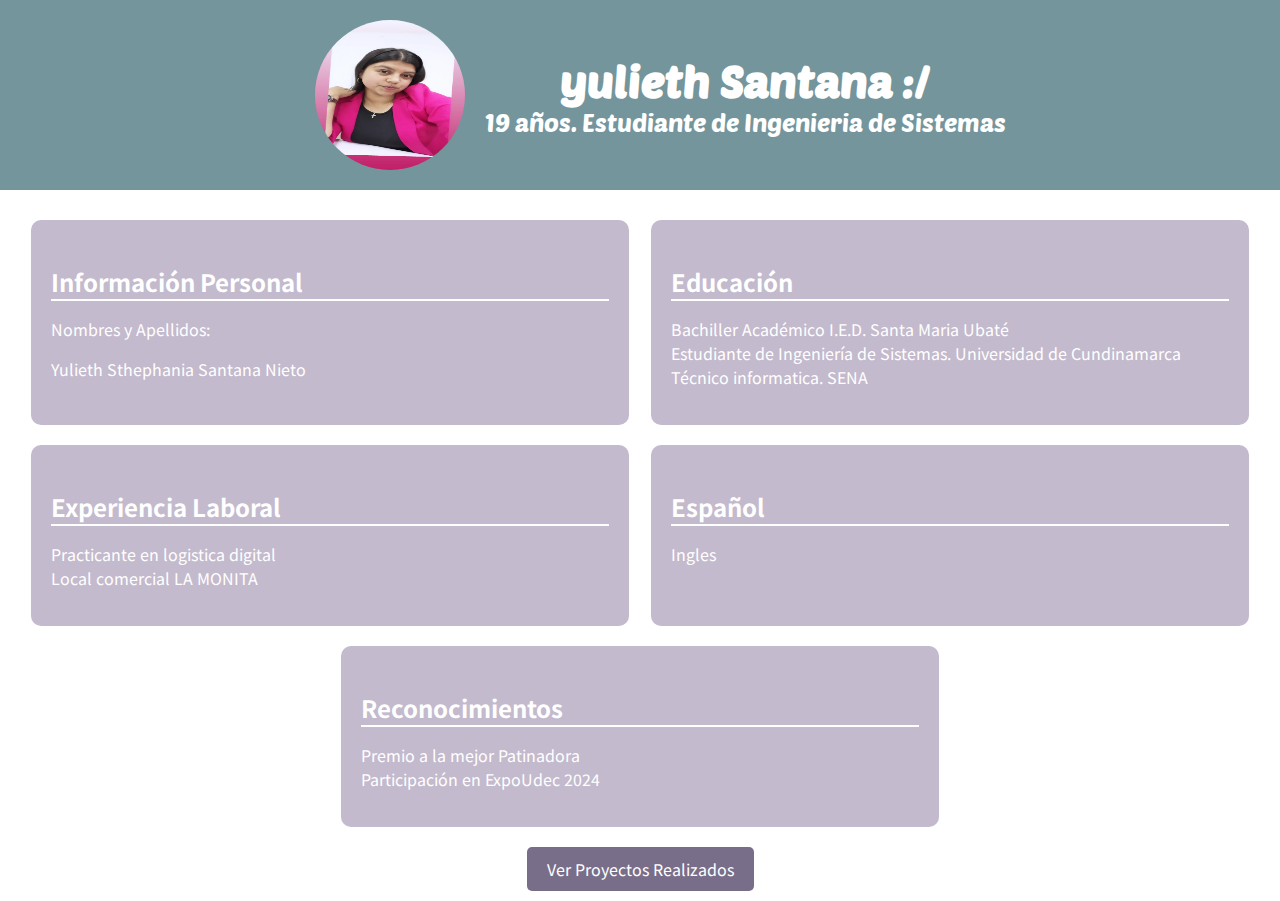
<file: hoja de vida/index.html>
<!DOCTYPE html>
<html lang="es">
  <head>
    <meta charset="UTF-8" />
    <meta name="viewport" content="width=device-width, initial-scale=1.0" />
    <title>Hoja de Vida</title>
    <link rel="stylesheet" href="css/style.css" />
    <link rel="preconnect" href="https://fonts.googleapis.com" />
    <link rel="preconnect" href="https://fonts.gstatic.com" crossorigin />
    <link
      href="https://fonts.googleapis.com/css2?family=Noto+Sans+JP:wght@100..900&family=Poetsen+One&display=swap"
      rel="stylesheet"
    />
  </head>
  <body>
    <div class="header">
      <img src="imagen.jpg" alt="Foto de yulieth santana" class="foto" />
      <div class="content">
        <p class="p-1">yulieth Santana  :/</p>
        <p class="p-2">19 años. Estudiante de Ingenieria de Sistemas</p>
      </div>
    </div>

    <div class="info-section">
      <div class="info">
        <p class="tituloSecInfo">Información Personal</p>
        <p class="tituloInfo">Nombres y Apellidos:</p>
        <p class="contInfo">Yulieth Sthephania Santana Nieto</p>
      </div>

      <div class="info">
        <p class="tituloSecInfo">Educación</p>
        <p class="contInfo">
          Bachiller Académico I.E.D. Santa Maria Ubaté <br />
          Estudiante de Ingeniería de Sistemas. Universidad de Cundinamarca
          <br />
          Técnico informatica. SENA
        </p>
      </div>

      <div class="info">
        <p class="tituloSecInfo">Experiencia Laboral</p>
        <p class="contInfo">
          Practicante en logistica digital <br />
          Local comercial LA MONITA 
        </p>
      </div>

      <div class="info">
        <p class="tituloSecInfo">Español</p>
        <p class="contInfo">Ingles</p>
      </div>
      
      <div class="info">
        <p class="tituloSecInfo">Reconocimientos</p>
        <p class="contInfo">
          Premio a la mejor Patinadora <br />
          Participación en ExpoUdec 2024
        </p>
      </div>
    </div>

    <div class="proyectos">
      <a href="proyectos.html" class="link-proyectos"
        >Ver Proyectos Realizados</a
      >
    </div>
  </body>
</html>
</file>
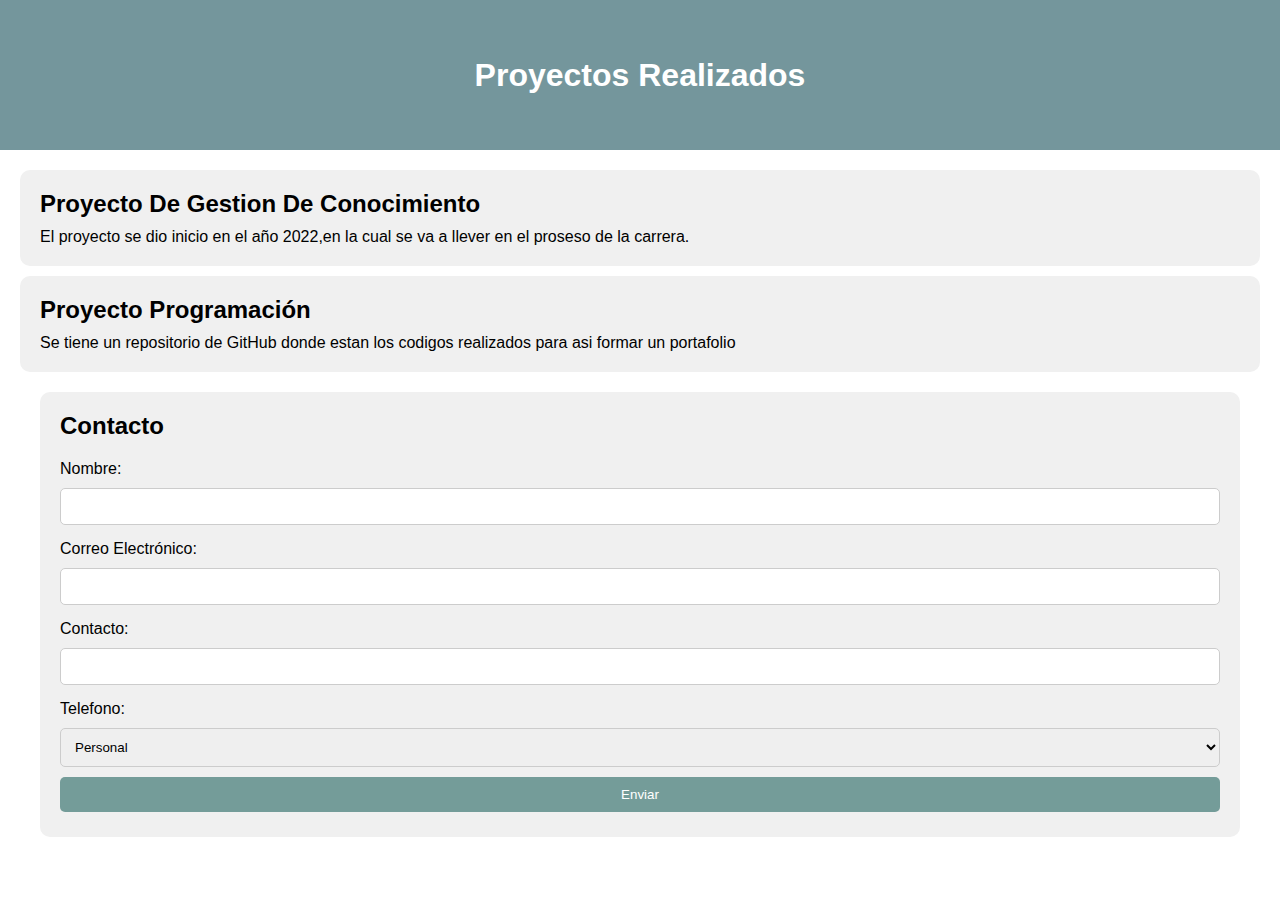
<file: hoja de vida/proyectos.html>
<!DOCTYPE html>
<html lang="es">
  <head>
    <meta charset="UTF-8" />
    <meta name="viewport" content="width=device-width, initial-scale=1.0" />
    <title>Proyectos Realizados</title>
    <link rel="stylesheet" href="css/proyectos.css" />
  </head>
  <body>
    <div class="header">
      <h1>Proyectos Realizados</h1>
    </div>

    <div class="proyectos">
      <div class="proyecto">
        <h2>Proyecto De Gestion De Conocimiento </h2>
        <p>
          El proyecto se dio inicio en el año 2022,en la cual se va a llever en el proseso de la carrera.
        </p>
      </div>
      <div class="proyecto">
        <h2>Proyecto Programación</h2>
        <p>Se tiene un repositorio de GitHub donde estan los codigos realizados para asi formar un portafolio </p>
      </div>
      
    <div class="formulario">
      <h2>Contacto</h2>
      <form>
        <label for="nombre">Nombre:</label>
        <input type="text" id="nombre" name="nombre" required />

        <label for="correo">Correo Electrónico:</label>
        <input type="email" id="correo" name="correo" required />

        <label for="contacto">Contacto:</label>
        <input type="text" id="contacto" name="contacto" required />

        <label for="opciones">Telefono:</label>
        <select id="opciones" name="opciones">
          <option value="opcion1">Personal</option>
          <option value="opcion2">Fijo</option>
          <option value="opcion3">Oficina</option>
        </select>

        <button type="submit">Enviar</button>
      </form>
    </div>
  </body>
</html>
</file>
<file: hoja de vida/css/style.css>
body {
    margin: 0;
    padding: 0;
    background: white;
    font-family: 'Noto Sans JP', sans-serif;
}

.header {
    width: 100%;
    height: auto;
    background: #74959c;
    display: flex;
    justify-content: center;
    align-items: center;
    padding: 20px;
    flex-wrap: wrap;
}

.header img.foto {
    width: 150px;
    height: 150px;
    border-radius: 50%;
    margin-right: 20px;
}

.header .content {
    display: flex;
    flex-direction: column;
    align-items: center;
}

.header .content .p-1 {
    color: white;
    font-family: "Poetsen One", sans-serif;
    font-weight: bolder;
    font-size: 45px;
    margin: 0;
}

.header .content .p-2 {
    color: white;
    font-family: "Poetsen One", sans-serif;
    font-size: 25px;
    margin: 0;
}

.info-section {
    display: flex;
    flex-wrap: wrap;
    justify-content: space-around;
    margin: 20px;
}

.info {
    width: 45%;
    background: #c3bacd;
    margin: 10px 0;
    padding: 20px;
    color: white;
    border-radius: 10px;
}

.tituloSecInfo {
    font-size: 1.5em;
    font-weight: bolder;
    border-bottom: 2px solid white;
    margin-bottom: 10px;
}

.contInfo {
    font-size: 1em;
}

.proyectos {
    text-align: center;
    margin: 20px 0;
}

.link-proyectos {
    background: #796e89;
    color: white;
    padding: 10px 20px;
    text-decoration: none;
    border-radius: 5px;
    font-size: 1em;
}
</file>
<file: hoja de vida/css/proyectos.css>
body {
    margin: 0;
    padding: 0;
    background: white;
    font-family: 'Noto Sans JP', sans-serif;
}

.header {
    width: 100%;
    height: 150px;
    background: #74969c;
    display: flex;
    justify-content: center;
    align-items: center;
    color: white;
}

.header h1 {
    margin: 0;
    font-size: 2em;
}

.proyectos {
    margin: 20px;
}

.proyecto {
    background: #f0f0f0;
    margin: 10px 0;
    padding: 20px;
    border-radius: 10px;
}

.proyecto h2 {
    margin: 0;
    font-size: 1.5em;
}

.proyecto p {
    margin: 10px 0 0 0;
}

.formulario {
    margin: 20px;
    background: #f0f0f0;
    padding: 20px;
    border-radius: 10px;
}

.formulario h2 {
    margin: 0 0 10px 0;
}

.formulario form {
    display: flex;
    flex-direction: column;
}

.formulario label {
    margin: 10px 0 5px 0;
}

.formulario input,
.formulario select,
.formulario button {
    padding: 10px;
    margin: 5px 0;
    border: 1px solid #ccc;
    border-radius: 5px;
}

.formulario button {
    background: #749c99;
    color: white;
    border: none;
    cursor: pointer;
}

.formulario button:hover {
    background: #5a7b5a;
}
</file>
